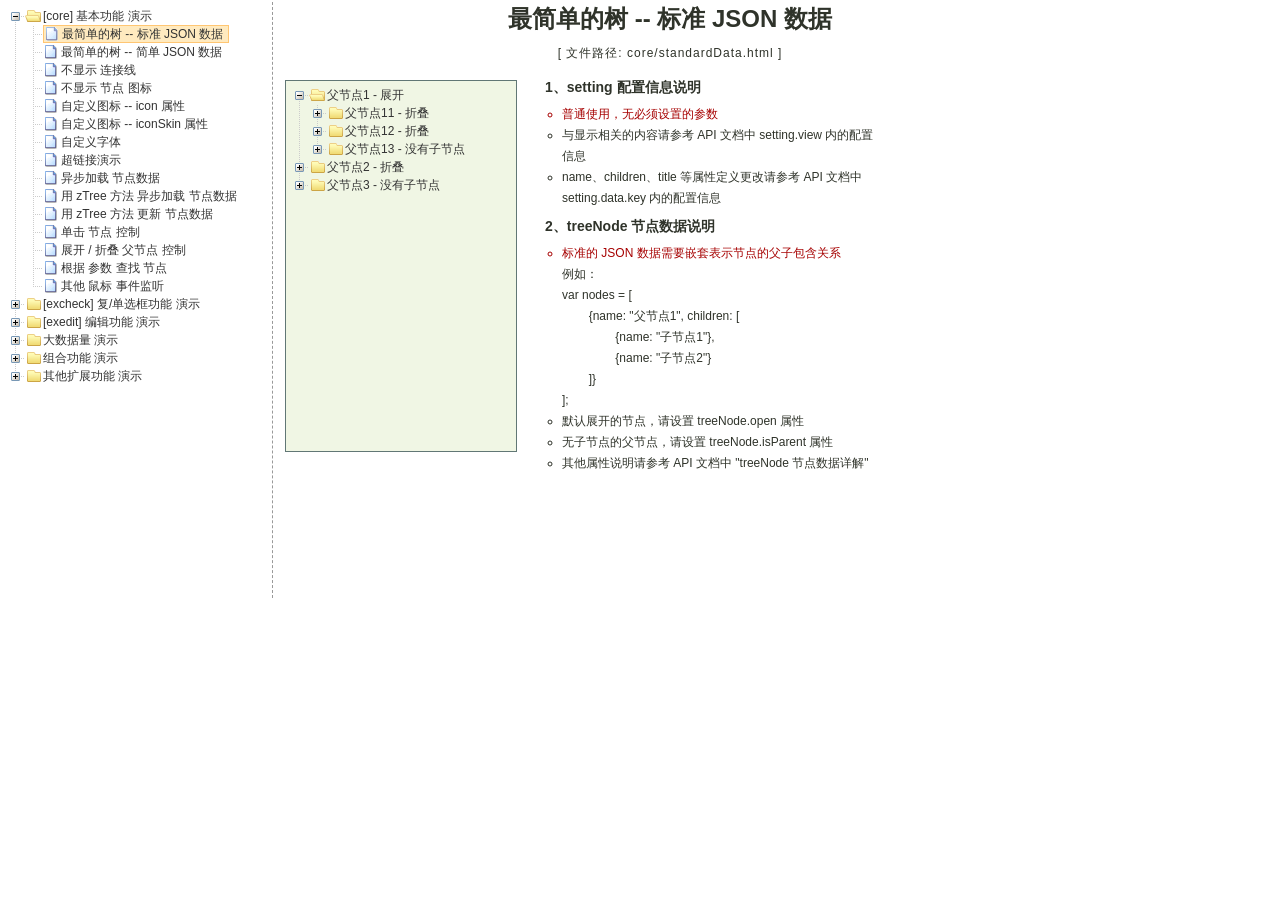
<file: public/static/js/ztree/demo/cn/index.html>
<!DOCTYPE HTML PUBLIC "-//W3C//DTD HTML 4.01//EN" "http://www.w3.org/TR/html4/strict.dtd">
<HTML>
 <HEAD>
  <TITLE> ZTREE DEMO </TITLE>
  <meta http-equiv="content-type" content="text/html; charset=UTF-8">
  <link rel="stylesheet" href="../../css/zTreeStyle/zTreeStyle.css" type="text/css">
  <style>
	body {
	background-color: white;
	margin:0; padding:0;
	text-align: center;
	}
	div, p, table, th, td {
		list-style:none;
		margin:0; padding:0;
		color:#333; font-size:12px;
		font-family:dotum, Verdana, Arial, Helvetica, AppleGothic, sans-serif;
	}
	#testIframe {margin-left: 10px;}
  </style>
<script type="text/javascript" src="../../js/jquery-1.4.4.min.js"></script>
<script type="text/javascript" src="../../js/jquery.ztree.core.js"></script>
  <SCRIPT type="text/javascript" >
  <!--
	var zTree;
	var demoIframe;

	var setting = {
		view: {
			dblClickExpand: false,
			showLine: true,
			selectedMulti: false
		},
		data: {
			simpleData: {
				enable:true,
				idKey: "id",
				pIdKey: "pId",
				rootPId: ""
			}
		},
		callback: {
			beforeClick: function(treeId, treeNode) {
				var zTree = $.fn.zTree.getZTreeObj("tree");
				if (treeNode.isParent) {
					zTree.expandNode(treeNode);
					return false;
				} else {
					demoIframe.attr("src",treeNode.file + ".html");
					return true;
				}
			}
		}
	};

	var zNodes =[
		{id:1, pId:0, name:"[core] 基本功能 演示", open:true},
		{id:101, pId:1, name:"最简单的树 --  标准 JSON 数据", file:"core/standardData"},
		{id:102, pId:1, name:"最简单的树 --  简单 JSON 数据", file:"core/simpleData"},
		{id:103, pId:1, name:"不显示 连接线", file:"core/noline"},
		{id:104, pId:1, name:"不显示 节点 图标", file:"core/noicon"},
		{id:105, pId:1, name:"自定义图标 --  icon 属性", file:"core/custom_icon"},
		{id:106, pId:1, name:"自定义图标 --  iconSkin 属性", file:"core/custom_iconSkin"},
		{id:107, pId:1, name:"自定义字体", file:"core/custom_font"},
		{id:115, pId:1, name:"超链接演示", file:"core/url"},
		{id:108, pId:1, name:"异步加载 节点数据", file:"core/async"},
		{id:109, pId:1, name:"用 zTree 方法 异步加载 节点数据", file:"core/async_fun"},
		{id:110, pId:1, name:"用 zTree 方法 更新 节点数据", file:"core/update_fun"},
		{id:111, pId:1, name:"单击 节点 控制", file:"core/click"},
		{id:112, pId:1, name:"展开 / 折叠 父节点 控制", file:"core/expand"},
		{id:113, pId:1, name:"根据 参数 查找 节点", file:"core/searchNodes"},
		{id:114, pId:1, name:"其他 鼠标 事件监听", file:"core/otherMouse"},

		{id:2, pId:0, name:"[excheck] 复/单选框功能 演示", open:false},
		{id:201, pId:2, name:"Checkbox 勾选操作", file:"excheck/checkbox"},
		{id:206, pId:2, name:"Checkbox nocheck 演示", file:"excheck/checkbox_nocheck"},
		{id:207, pId:2, name:"Checkbox chkDisabled 演示", file:"excheck/checkbox_chkDisabled"},
		{id:208, pId:2, name:"Checkbox halfCheck 演示", file:"excheck/checkbox_halfCheck"},
		{id:202, pId:2, name:"Checkbox 勾选统计", file:"excheck/checkbox_count"},
		{id:203, pId:2, name:"用 zTree 方法 勾选 Checkbox", file:"excheck/checkbox_fun"},
		{id:204, pId:2, name:"Radio 勾选操作", file:"excheck/radio"},
		{id:209, pId:2, name:"Radio nocheck 演示", file:"excheck/radio_nocheck"},
		{id:210, pId:2, name:"Radio chkDisabled 演示", file:"excheck/radio_chkDisabled"},
		{id:211, pId:2, name:"Radio halfCheck 演示", file:"excheck/radio_halfCheck"},
		{id:205, pId:2, name:"用 zTree 方法 勾选 Radio", file:"excheck/radio_fun"},

		{id:3, pId:0, name:"[exedit] 编辑功能 演示", open:false},
		{id:301, pId:3, name:"拖拽 节点 基本控制", file:"exedit/drag"},
		{id:302, pId:3, name:"拖拽 节点 高级控制", file:"exedit/drag_super"},
		{id:303, pId:3, name:"用 zTree 方法 移动 / 复制 节点", file:"exedit/drag_fun"},
		{id:304, pId:3, name:"基本 增 / 删 / 改 节点", file:"exedit/edit"},
		{id:305, pId:3, name:"高级 增 / 删 / 改 节点", file:"exedit/edit_super"},
		{id:306, pId:3, name:"用 zTree 方法 增 / 删 / 改 节点", file:"exedit/edit_fun"},
		{id:307, pId:3, name:"异步加载 & 编辑功能 共存", file:"exedit/async_edit"},
		{id:308, pId:3, name:"多棵树之间 的 数据交互", file:"exedit/multiTree"},

		{id:4, pId:0, name:"大数据量 演示", open:false},
		{id:401, pId:4, name:"一次性加载大数据量", file:"bigdata/common"},
		{id:402, pId:4, name:"分批异步加载大数据量", file:"bigdata/diy_async"},
		{id:403, pId:4, name:"分批异步加载大数据量", file:"bigdata/page"},

		{id:5, pId:0, name:"组合功能 演示", open:false},
		{id:501, pId:5, name:"冻结根节点", file:"super/oneroot"},
		{id:502, pId:5, name:"单击展开/折叠节点", file:"super/oneclick"},
		{id:503, pId:5, name:"保持展开单一路径", file:"super/singlepath"},
		{id:504, pId:5, name:"添加 自定义控件", file:"super/diydom"},
		{id:505, pId:5, name:"checkbox / radio 共存", file:"super/checkbox_radio"},
		{id:506, pId:5, name:"左侧菜单", file:"super/left_menu"},
		{id:513, pId:5, name:"OutLook 风格", file:"super/left_menuForOutLook"},
		{id:515, pId:5, name:"Awesome 风格", file:"super/awesome"},
		{id:514, pId:5, name:"Metro 风格", file:"super/metro"},
		{id:507, pId:5, name:"下拉菜单", file:"super/select_menu"},
		{id:509, pId:5, name:"带 checkbox 的多选下拉菜单", file:"super/select_menu_checkbox"},
		{id:510, pId:5, name:"带 radio 的单选下拉菜单", file:"super/select_menu_radio"},
		{id:508, pId:5, name:"右键菜单 的 实现", file:"super/rightClickMenu"},
		{id:511, pId:5, name:"与其他 DOM 拖拽互动", file:"super/dragWithOther"},
		{id:512, pId:5, name:"异步加载模式下全部展开", file:"super/asyncForAll"},

		{id:6, pId:0, name:"其他扩展功能 演示", open:false},
		{id:601, pId:6, name:"隐藏普通节点", file:"exhide/common"},
		{id:602, pId:6, name:"配合 checkbox 的隐藏", file:"exhide/checkbox"},
		{id:603, pId:6, name:"配合 radio 的隐藏", file:"exhide/radio"}
	];

	$(document).ready(function(){
		var t = $("#tree");
		t = $.fn.zTree.init(t, setting, zNodes);
		demoIframe = $("#testIframe");
		demoIframe.bind("load", loadReady);
		var zTree = $.fn.zTree.getZTreeObj("tree");
		zTree.selectNode(zTree.getNodeByParam("id", 101));

	});

	function loadReady() {
		var bodyH = demoIframe.contents().find("body").get(0).scrollHeight,
		htmlH = demoIframe.contents().find("html").get(0).scrollHeight,
		maxH = Math.max(bodyH, htmlH), minH = Math.min(bodyH, htmlH),
		h = demoIframe.height() >= maxH ? minH:maxH ;
		if (h < 530) h = 530;
		demoIframe.height(h);
	}

  //-->
  </SCRIPT>
 </HEAD>

<BODY>
<TABLE border=0 height=600px align=left>
	<TR>
		<TD width=260px align=left valign=top style="BORDER-RIGHT: #999999 1px dashed">
			<ul id="tree" class="ztree" style="width:260px; overflow:auto;"></ul>
		</TD>
		<TD width=770px align=left valign=top><IFRAME ID="testIframe" Name="testIframe" FRAMEBORDER=0 SCROLLING=AUTO width=100%  height=600px SRC="core/standardData.html"></IFRAME></TD>
	</TR>
</TABLE>

</BODY>
</HTML>
</file>
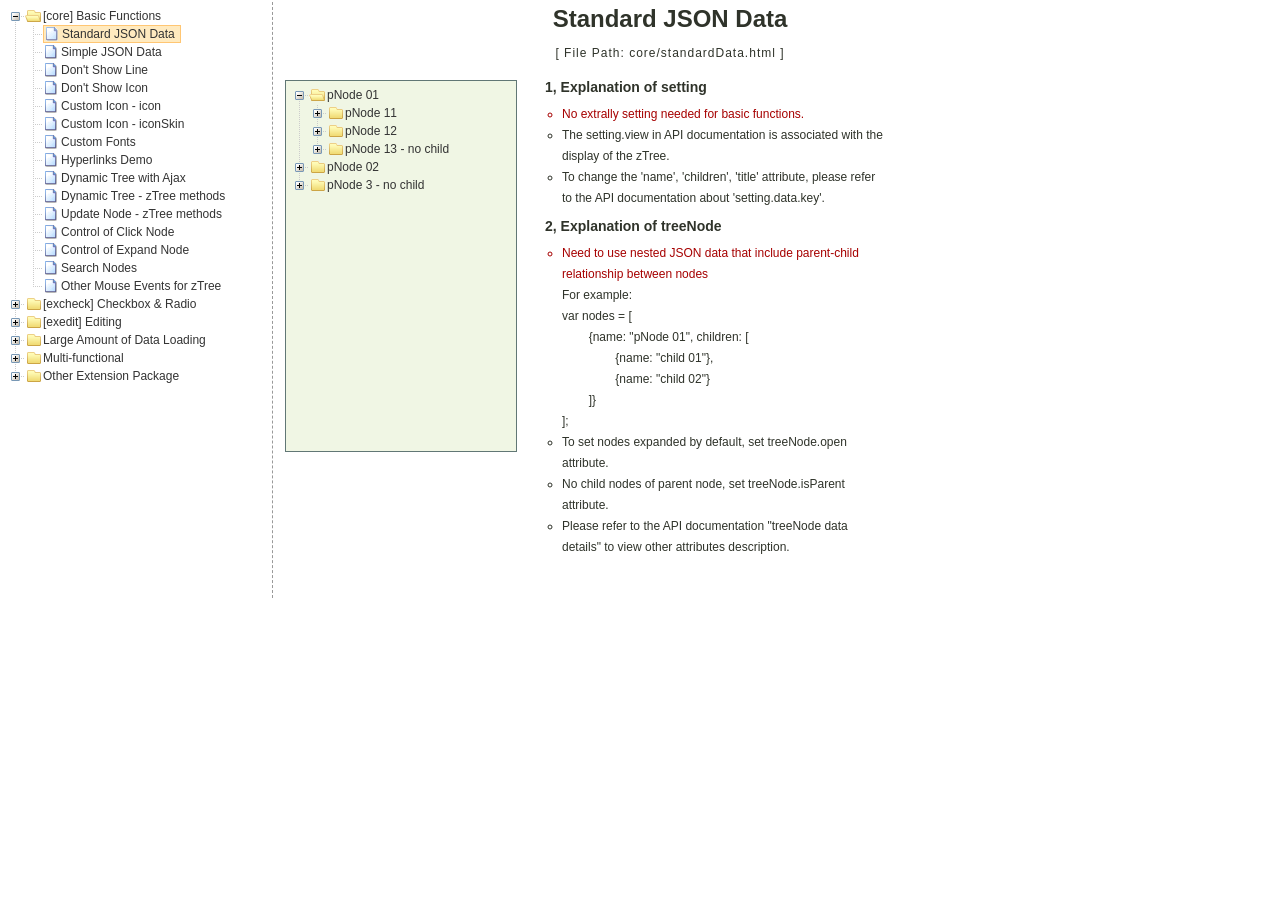
<file: public/static/js/ztree/demo/en/index.html>
<!DOCTYPE HTML PUBLIC "-//W3C//DTD HTML 4.01//EN" "http://www.w3.org/TR/html4/strict.dtd">
<HTML>
 <HEAD>
  <TITLE> ZTREE DEMO </TITLE>
  <meta http-equiv="content-type" content="text/html; charset=UTF-8">
  <link rel="stylesheet" href="../../css/zTreeStyle/zTreeStyle.css" type="text/css">
  <style>
	body {
	background-color: white;
	margin:0; padding:0;
	text-align: center;
	}
	div, p, table, th, td {
		list-style:none; 
		margin:0; padding:0; 
		color:#333; font-size:12px; 
		font-family:dotum, Verdana, Arial, Helvetica, AppleGothic, sans-serif;
	}
	#testIframe {margin-left: 10px;}
  </style>
<script type="text/javascript" src="../../js/jquery-1.4.4.min.js"></script>
<script type="text/javascript" src="../../js/jquery.ztree.core.js"></script>
  <SCRIPT type="text/javascript" >
  <!--
	var zTree;
	var demoIframe;

	var setting = {
		view: {
			dblClickExpand: false,
			showLine: true,
			selectedMulti: false
		},
		data: {
			simpleData: {
				enable:true,
				idKey: "id",
				pIdKey: "pId",
				rootPId: ""
			}
		},
		callback: {
			beforeClick: function(treeId, treeNode) {
				var zTree = $.fn.zTree.getZTreeObj("tree");
				if (treeNode.isParent) {
					zTree.expandNode(treeNode);
					return false;
				} else {
					demoIframe.attr("src",treeNode.file + ".html");
					return true;
				}
			}
		}
	};

	var zNodes = [
		{id:1, pId:0, name:"[core] Basic Functions", open:false},
		{id:101, pId:1, name:"Standard JSON Data", file:"core/standardData"},
		{id:102, pId:1, name:"Simple JSON Data", file:"core/simpleData"},
		{id:103, pId:1, name:"Don't Show Line", file:"core/noline"},
		{id:104, pId:1, name:"Don't Show Icon", file:"core/noicon"},
		{id:105, pId:1, name:"Custom Icon - icon", file:"core/custom_icon"},
		{id:106, pId:1, name:"Custom Icon - iconSkin", file:"core/custom_iconSkin"},
		{id:107, pId:1, name:"Custom Fonts", file:"core/custom_font"},
		{id:115, pId:1, name:"Hyperlinks Demo", file:"core/url"},
		{id:108, pId:1, name:"Dynamic Tree with Ajax", file:"core/async"},
		{id:109, pId:1, name:"Dynamic Tree - zTree methods", file:"core/async_fun"},
		{id:110, pId:1, name:"Update Node - zTree methods", file:"core/update_fun"},
		{id:111, pId:1, name:"Control of Click Node", file:"core/click"},
		{id:112, pId:1, name:"Control of Expand Node", file:"core/expand"},
		{id:113, pId:1, name:"Search Nodes", file:"core/searchNodes"},
		{id:114, pId:1, name:"Other Mouse Events for zTree", file:"core/otherMouse"},

		{id:2, pId:0, name:"[excheck] Checkbox & Radio", open:false},
		{id:201, pId:2, name:"Checkbox Operation", file:"excheck/checkbox"},
		{id:206, pId:2, name:"Checkbox nocheck Demo", file:"excheck/checkbox_nocheck"},
		{id:207, pId:2, name:"Checkbox chkDisabled Demo", file:"excheck/checkbox_chkDisabled"},
		{id:208, pId:2, name:"Checkbox halfCheck Demo", file:"excheck/checkbox_halfCheck"},
		{id:202, pId:2, name:"Statistics Checkbox is Checked", file:"excheck/checkbox_count"},
		{id:203, pId:2, name:"Checkbox - zTree methods", file:"excheck/checkbox_fun"},
		{id:204, pId:2, name:"Radio Operation", file:"excheck/radio"},
		{id:209, pId:2, name:"Radio nocheck Demo", file:"excheck/radio_nocheck"},
		{id:210, pId:2, name:"Radio chkDisabled Demo", file:"excheck/radio_chkDisabled"},
		{id:211, pId:2, name:"Radio halfCheck Demo", file:"excheck/radio_halfCheck"},
		{id:205, pId:2, name:"Radio - zTree methods", file:"excheck/radio_fun"},

		{id:3, pId:0, name:"[exedit] Editing", open:false},
		{id:301, pId:3, name:"Normal Drag Node Operation", file:"exedit/drag"},
		{id:302, pId:3, name:"Advanced Drag Node Operation", file:"exedit/drag_super"},
		{id:303, pId:3, name:"Move / Copy - zTree methods", file:"exedit/drag_fun"},
		{id:304, pId:3, name:"Basic Edit Nodes", file:"exedit/edit"},
		{id:305, pId:3, name:"Advanced Edit Nodes", file:"exedit/edit_super"},
		{id:306, pId:3, name:"Edit Nodes - zTree methods", file:"exedit/edit_fun"},
		{id:307, pId:3, name:"Editing Dynamic Tree", file:"exedit/async_edit"},
		{id:308, pId:3, name:"Multiple Trees", file:"exedit/multiTree"},

		{id:4, pId:0, name:"Large Amount of Data Loading", open:false},
		{id:401, pId:4, name:"One-time Large Data Loading", file:"bigdata/common"},
		{id:402, pId:4, name:"Loading Data in Batches", file:"bigdata/diy_async"},
		{id:403, pId:4, name:"Loading Data By Pagination", file:"bigdata/page"},

		{id:5, pId:0, name:"Multi-functional", open:false},
		{id:501, pId:5, name:"Freeze the Root Node", file:"super/oneroot"},
		{id:502, pId:5, name:"Click to Expand Node", file:"super/oneclick"},
		{id:503, pId:5, name:"Keep Single Path", file:"super/singlepath"},
		{id:504, pId:5, name:"Adding Custom DOM", file:"super/diydom"},
		{id:505, pId:5, name:"Checkbox / Radio Coexistence", file:"super/checkbox_radio"},
		{id:506, pId:5, name:"Left Menu", file:"super/left_menu"},
		{id:513, pId:5, name:"OutLook Style", file:"super/left_menuForOutLook"},
        {id:515, pId:5, name:"Awesome Style", file:"super/awesome"},
        {id:514, pId:5, name:"Metro Style", file:"super/metro"},
		{id:507, pId:5, name:"Drop-down Menu", file:"super/select_menu"},
		{id:509, pId:5, name:"Drop-down Menu with checkbox", file:"super/select_menu_checkbox"},
		{id:510, pId:5, name:"Drop-down Menu with radio", file:"super/select_menu_radio"},
		{id:508, pId:5, name:"Right-click Menu", file:"super/rightClickMenu"},
		{id:511, pId:5, name:"Drag With Other DOMs", file:"super/dragWithOther"},
		{id:512, pId:5, name:"Expand All Nodes with Async", file:"super/asyncForAll"},

		{id:6, pId:0, name:"Other Extension Package", open:false},
		{id:601, pId:6, name:"hide ordinary node", file:"exhide/common"},
		{id:602, pId:6, name:"hide with checkbox mode", file:"exhide/checkbox"},
		{id:603, pId:6, name:"hide with radio mode", file:"exhide/radio"}
	];

	$(document).ready(function(){
		var t = $("#tree");
		t = $.fn.zTree.init(t, setting, zNodes);
		demoIframe = $("#testIframe");
		demoIframe.bind("load", loadReady);
		var zTree = $.fn.zTree.getZTreeObj("tree");
		zTree.selectNode(zTree.getNodeByParam("id", 101));
	
	});

	function loadReady() {
		var bodyH = demoIframe.contents().find("body").get(0).scrollHeight,
		htmlH = demoIframe.contents().find("html").get(0).scrollHeight,
		maxH = Math.max(bodyH, htmlH), minH = Math.min(bodyH, htmlH),
		h = demoIframe.height() >= maxH ? minH:maxH ;
		if (h < 530) h = 530;
		demoIframe.height(h);
	}

  //-->
  </SCRIPT>
 </HEAD>

<BODY>
<TABLE border=0 height=600px align=left>
	<TR>
		<TD width=260px align=left valign=top style="BORDER-RIGHT: #999999 1px dashed">
			<ul id="tree" class="ztree" style="width:260px; overflow:auto;"></ul>
		</TD>
		<TD width=770px align=left valign=top><IFRAME ID="testIframe" Name="testIframe" FRAMEBORDER=0 SCROLLING=AUTO width=100%  height=600px SRC="core/standardData.html"></IFRAME></TD>
	</TR>
</TABLE>

 </BODY>
</HTML>
</file>
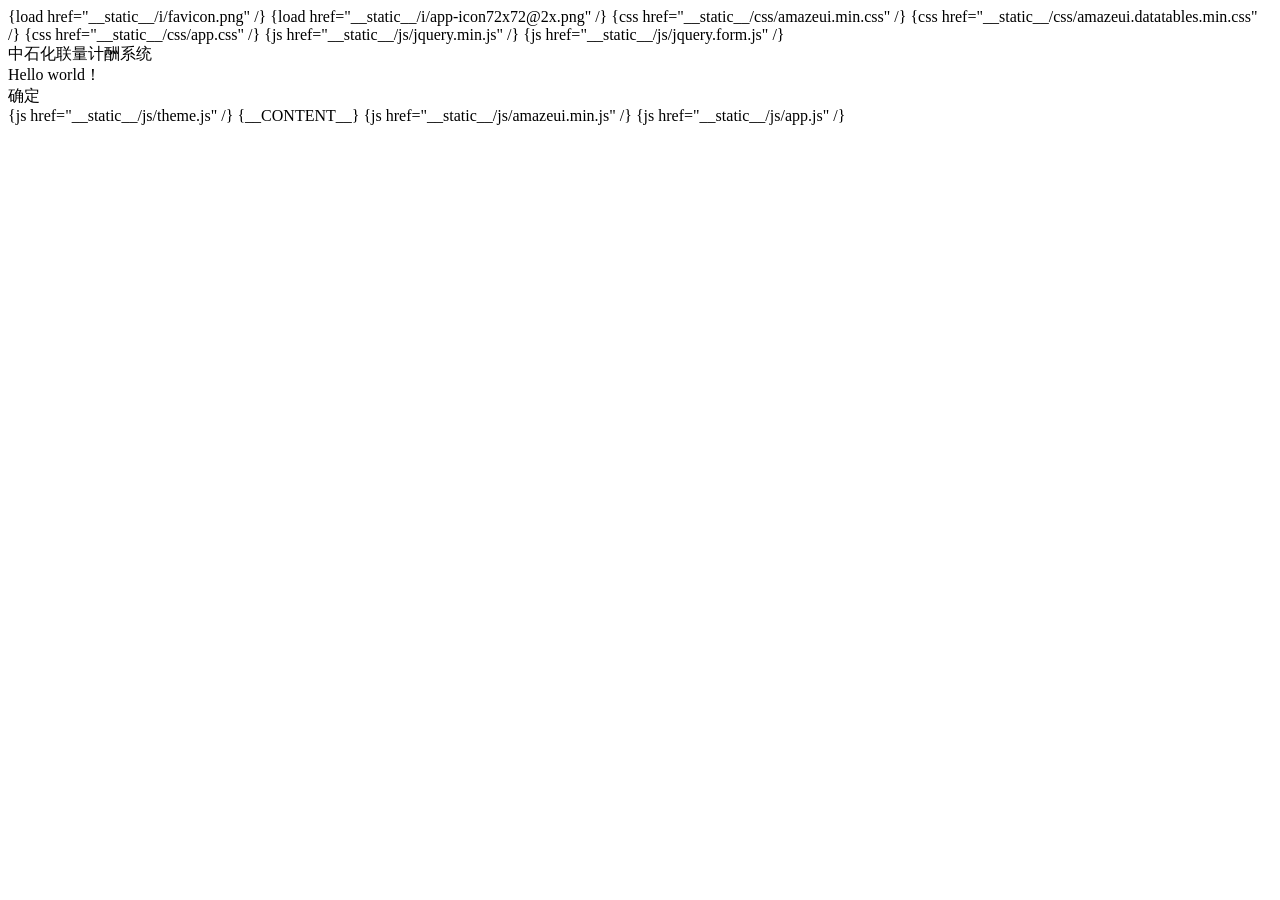
<file: application/admin/view/login.html>
<!DOCTYPE html>
<html lang="en">

<head>
    <meta charset="utf-8">
    <meta http-equiv="X-UA-Compatible" content="IE=edge">
    <title>中石化联量计酬系统</title>
    <meta name="description" content="这是一个 index 页面">
    <meta name="keywords" content="index">
    <meta name="viewport" content="width=device-width, initial-scale=1">
    <meta name="renderer" content="webkit">
    <meta http-equiv="Cache-Control" content="no-siteapp" />
    {load href="__static__/i/favicon.png" /}
    {load href="__static__/i/app-icon72x72@2x.png" /}
    <link rel="apple-touch-icon-precomposed" href="assets/i/app-icon72x72@2x.png">
    <meta name="apple-mobile-web-app-title" content="Amaze UI" />
    {css href="__static__/css/amazeui.min.css" /}
    {css href="__static__/css/amazeui.datatables.min.css" /}
    {css href="__static__/css/app.css" /}
    {js href="__static__/js/jquery.min.js" /}
    {js href="__static__/js/jquery.form.js" /}

</head>

<body data-type="login">


<!-- 提示框-->
<div class="am-modal am-modal-alert" tabindex="-1" id="info_model">
    <div class="am-modal-dialog">
        <div class="am-modal-hd">中石化联量计酬系统</div>
        <div class="am-modal-bd">
            Hello world！
        </div>
        <div class="am-modal-footer">
            <span class="am-modal-btn">确定</span>
        </div>
    </div>
</div>
<!-- 提示框 end-->

{js href="__static__/js/theme.js" /}
{__CONTENT__}
{js href="__static__/js/amazeui.min.js" /}
{js href="__static__/js/app.js" /}

<script>
    var SUCCESS_CODE = "{$Think.config.status_code['success']}";  // 成功返回值
    var FAIL_CODE    = "{$Think.config.status_code['fail']}";  // 失败返回值

    //alert 模拟 提示框
    function alertControl(message,status){
        var alertM = $('#info_model');
        if(status == 'fail')
        {
            alertM.find('.am-modal-hd').html("操作失败");
        }
        else
        {
            alertM.find('.am-modal-hd').html("操作成功");
        }
        alertM.find('.am-modal-bd').html(message);
        alertM.modal();
    }
</script>
</body>
</html>
</file>
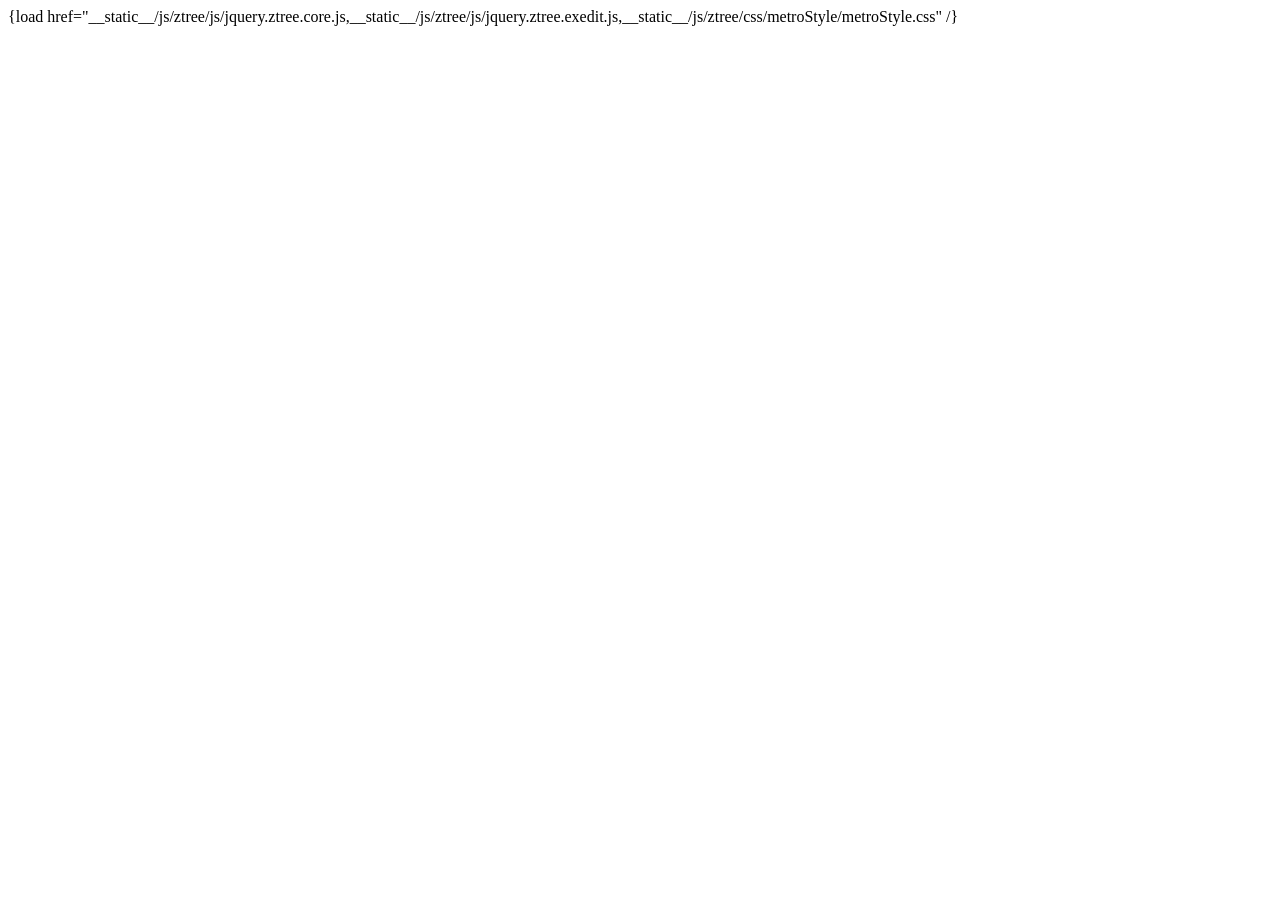
<file: application/admin/view/ztree/demo.html>
<!DOCTYPE html>
{load href="__static__/js/ztree/js/jquery.ztree.core.js,__static__/js/ztree/js/jquery.ztree.exedit.js,__static__/js/ztree/css/metroStyle/metroStyle.css" /}
<HTML>
<HEAD>
    <TITLE> ZTREE DEMO </TITLE>
    <meta http-equiv="content-type" content="text/html; charset=UTF-8">
    <SCRIPT LANGUAGE="JavaScript">
        var zTreeObj;
        // zTree 的参数配置，深入使用请参考 API 文档（setting 配置详解）
        var setting = {};
        // zTree 的数据属性，深入使用请参考 API 文档（zTreeNode 节点数据详解）
        var zNodes = [
            {name:"test1", children:[
                {name:"test1_1"}, {name:"test1_2"}]},
            {name:"test2", children:[
                {name:"test2_1"}, {name:"test2_2"}]}
        ];
        var zNodes = [
            {name:"top",open:true, children:[
                {name:"test1", children:[
                    {name:"test1_1"}, {name:"test1_2"}]},
                {name:"test2", children:[
                    {name:"test2_1"}, {name:"test2_2"}]},
                {name:"test3", children:[
                    {name:"test1_1"}, {name:"test1_2"}]},
                {name:"test4", children:[
                    {name:"test2_1"}, {name:"test2_2"}]}
            ]}
        ];
        $(document).ready(function(){
            zTreeObj = $.fn.zTree.init($("#treeDemo"), setting, zNodes);
            console.log('{$notes}');
        });
    </SCRIPT>
</HEAD>
<BODY>
<div>
    <ul id="treeDemo" class="ztree"></ul>
</div>
</BODY>
</HTML>
</file>
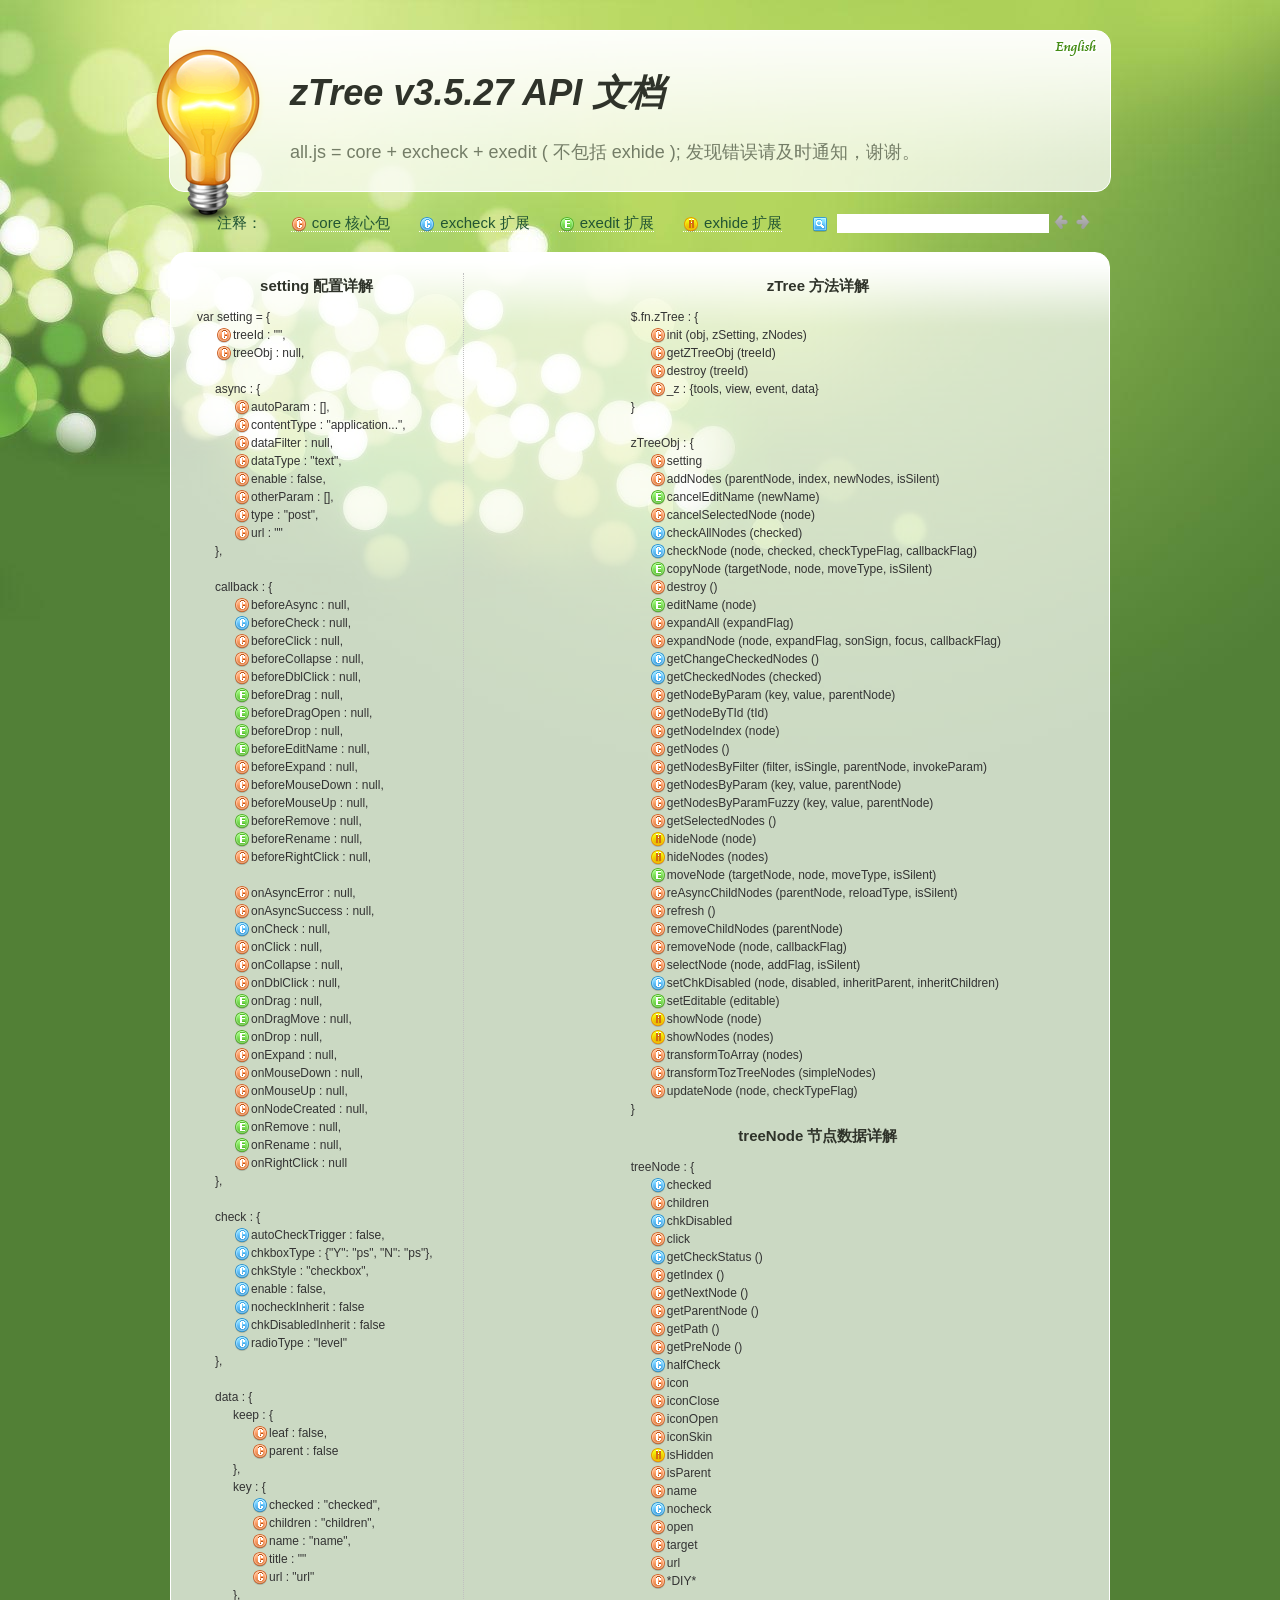
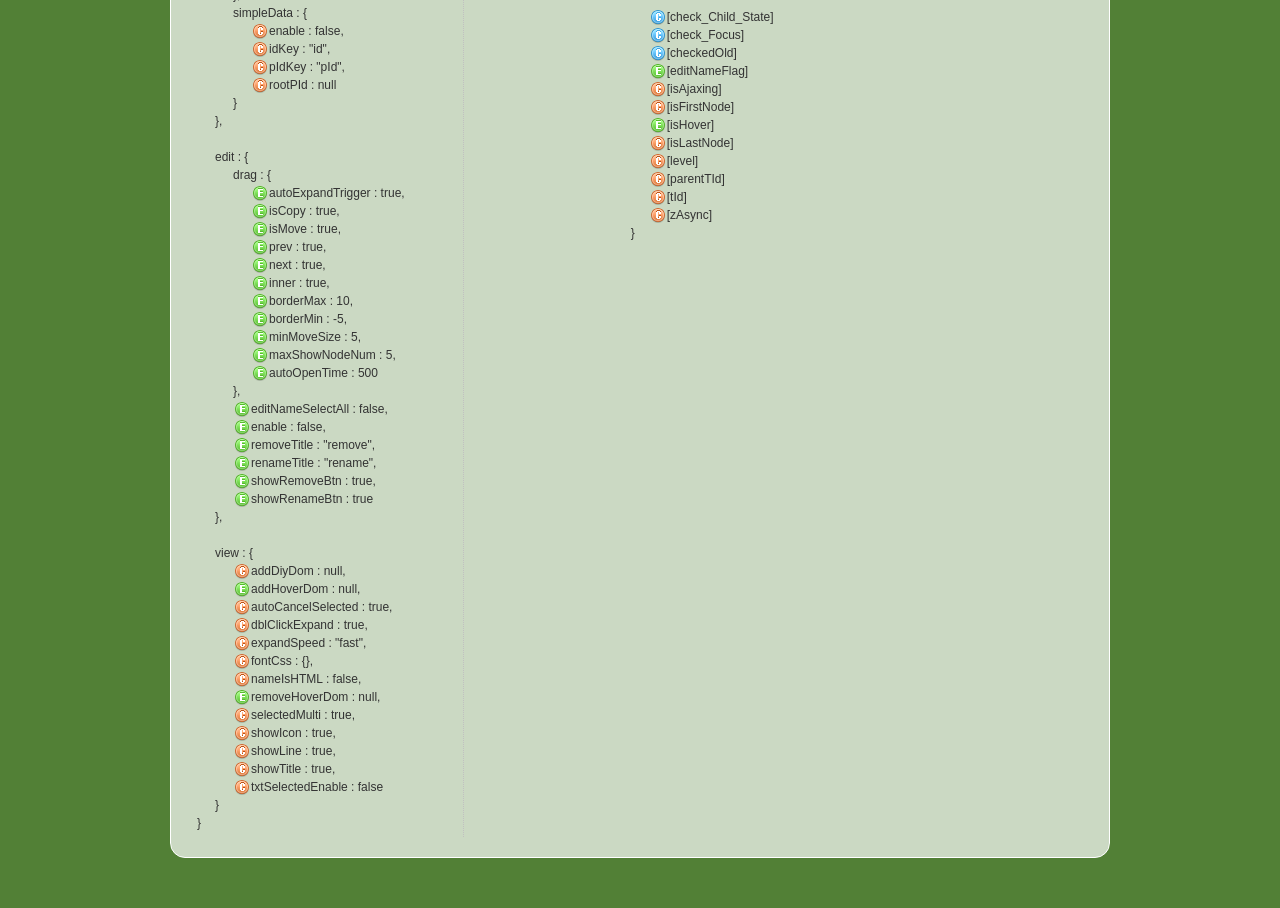
<file: public/static/js/ztree/api/API_cn.html>
<!DOCTYPE html>
<html>
	<head>
		<meta http-equiv="Content-Type" content="text/html; charset=UTF-8">
		<title>API 文档 [zTree --  jQuery 树插件]</title>
		<link rel="stylesheet" href="apiCss/common.css" type="text/css">
		<link rel='stylesheet' href='apiCss/zTreeStyleForApi.css' type='text/css'>
		<script type="text/javascript">
			var ie = (function(){
				var undef,
				v = 3,
				div = document.createElement('div'),
				all = div.getElementsByTagName('i');
				while (
				div.innerHTML = '<!--[if gt IE ' + (++v) + ']><i></i><![endif]-->',
				all[0]
			);
				return v > 4 ? v : undef;
			}()), ie6 = (ie === 6),
			path = window.location.pathname.replace(/.*\/([^\/\.]*)\..*/g,"$1"),
			langLib = [];
			ie = ie<9;
			if(ie) {
				document.write('<link rel="stylesheet" href="apiCss/common_ie6.css" type="text/css">');
			}
			var lang = "cn",
			ajaxMsg = "如果你使用的是 Chrome 浏览器，那么请把 API 文档发布到 web 服务目录下访问。\n\n（Chrome 浏览器不支持本地 ajax 访问, 即：file://）";

		</script>
	</head>
	<body>
		<div id="header_wrap" class="header_wrap" style="padding-top: 30px;">
			<div id="header" class="header round">
				<div class="light-bulb" alt=""></div>
				<div class="ieSuggest">浏览本网站建议您使用 Chrome、FireFox、Opera、IE9 等浏览器（只要不是 IE6 7 8 就行）, 速度会更快，画面会更炫！</div>
				<div class="google_plus"><g:plusone></g:plusone></div>
				<div class="header-text">
					<h1><em>zTree v3.5.27 API 文档</em></h1><p></p>
					<p>all.js = core + excheck + exedit ( 不包括 exhide ); 发现错误请及时通知，谢谢。</p>
				</div>
				<ul class="shortcuts language" style="top:0;">
					<li><a href="API_en.html" onclick="window.location.href='API_en.html'"><button class="ico en" title="英文版" type="button"></button><span class=""></span></a></li>
				</ul>
			</div>
		</div>
		<div id="content_wrap" class="content_wrap">
			<div id="content" class="content">
				<div class="nav_section">
					<ul>
						<li class="first">注释：</li>
						<li><button class="ico16 z_core" onfocus="this.blur();"></button><span>core 核心包</span></li>
						<li><button class="ico16 z_check" onfocus="this.blur();"></button><span>excheck 扩展</span></li>
						<li><button class="ico16 z_edit" onfocus="this.blur();"></button><span>exedit 扩展</span></li>
						<li><button class="ico16 z_hide" onfocus="this.blur();"></button><span>exhide 扩展</span></li>
						<li class="noline">
							<button class="ico16 z_search" onfocus="this.blur();" title="Enter 以及 左、右键可以快速定位查找结果"></button>
							<input type="text" class="searchKey search empty" value=""><input type="text" class="searchResult search" value="">
							<button class="ico16 searchPrev disabled" onfocus="this.blur();" title="Enter 以及 左、右键可以快速定位查找结果"></button><button class="ico16 searchNext disabled" onfocus="this.blur();" title="Enter 以及 左、右键可以快速定位查找结果"></button>
						</li>
					</ul>
				</div>

				<div id="contentBox" class="contentBox round clearfix">
					<div id="apiContent" class="apiContent">
						<div id="api_setting" class="api_setting left">
							<ul class="api_content_title"><li>setting 配置详解</li></ul>
							<ul id="settingTree" class="ztree"></ul>
						</div>
						<div id="api_function" class="api_function right">
							<ul class="api_content_title"><li>zTree 方法详解</li></ul>
							<ul id="functionTree" class="ztree"></ul>
							<ul class="api_content_title"><li>treeNode 节点数据详解</li></ul>
							<ul id="treenodeTree" class="ztree"></ul>
						</div>
					</div>
				</div>
				<div class="clear"></div>
			</div>
		</div>

		<!-- overlayed -->
		<div id="overlayDiv" class="baby_overlay">
			<div id="overlayContent" class="content round clearfix">
				<div class="overlaySearch">
					<button class="ico16 z_search" onfocus="this.blur();" title="Enter 以及 左、右键可以快速定位查找结果"></button>
					<input type="text" class="searchKey search empty" value=""><input type="text" class="searchResult search" value="">
					<button class="ico16 searchPrev disabled" onfocus="this.blur();" title="Enter 以及 左、右键可以快速定位查找结果"></button><button class="ico16 searchNext disabled" onfocus="this.blur();" title="Enter 以及 左、右键可以快速定位查找结果"></button>
				</div>
				<a id="overlayDivCloseBtn" class="close"></a>
				<div id="overlayDetailDiv" class="details"></div>
			</div>
			<div id="overlayDivArrow" class="baby_overlay_arrow"></div>
		</div>
		<script type="text/javascript" src="apiCss/jquery-1.6.2.min.js"></script>
		<script type='text/javascript' src='apiCss/jquery.ztree.core.js'></script>
		<script type='text/javascript' src='apiCss/api.js'></script>
		<script type="text/javascript">
			$(document).ready(function(){
				apiContent._init();
			});
		</script>
	</body>
</html>
</file>
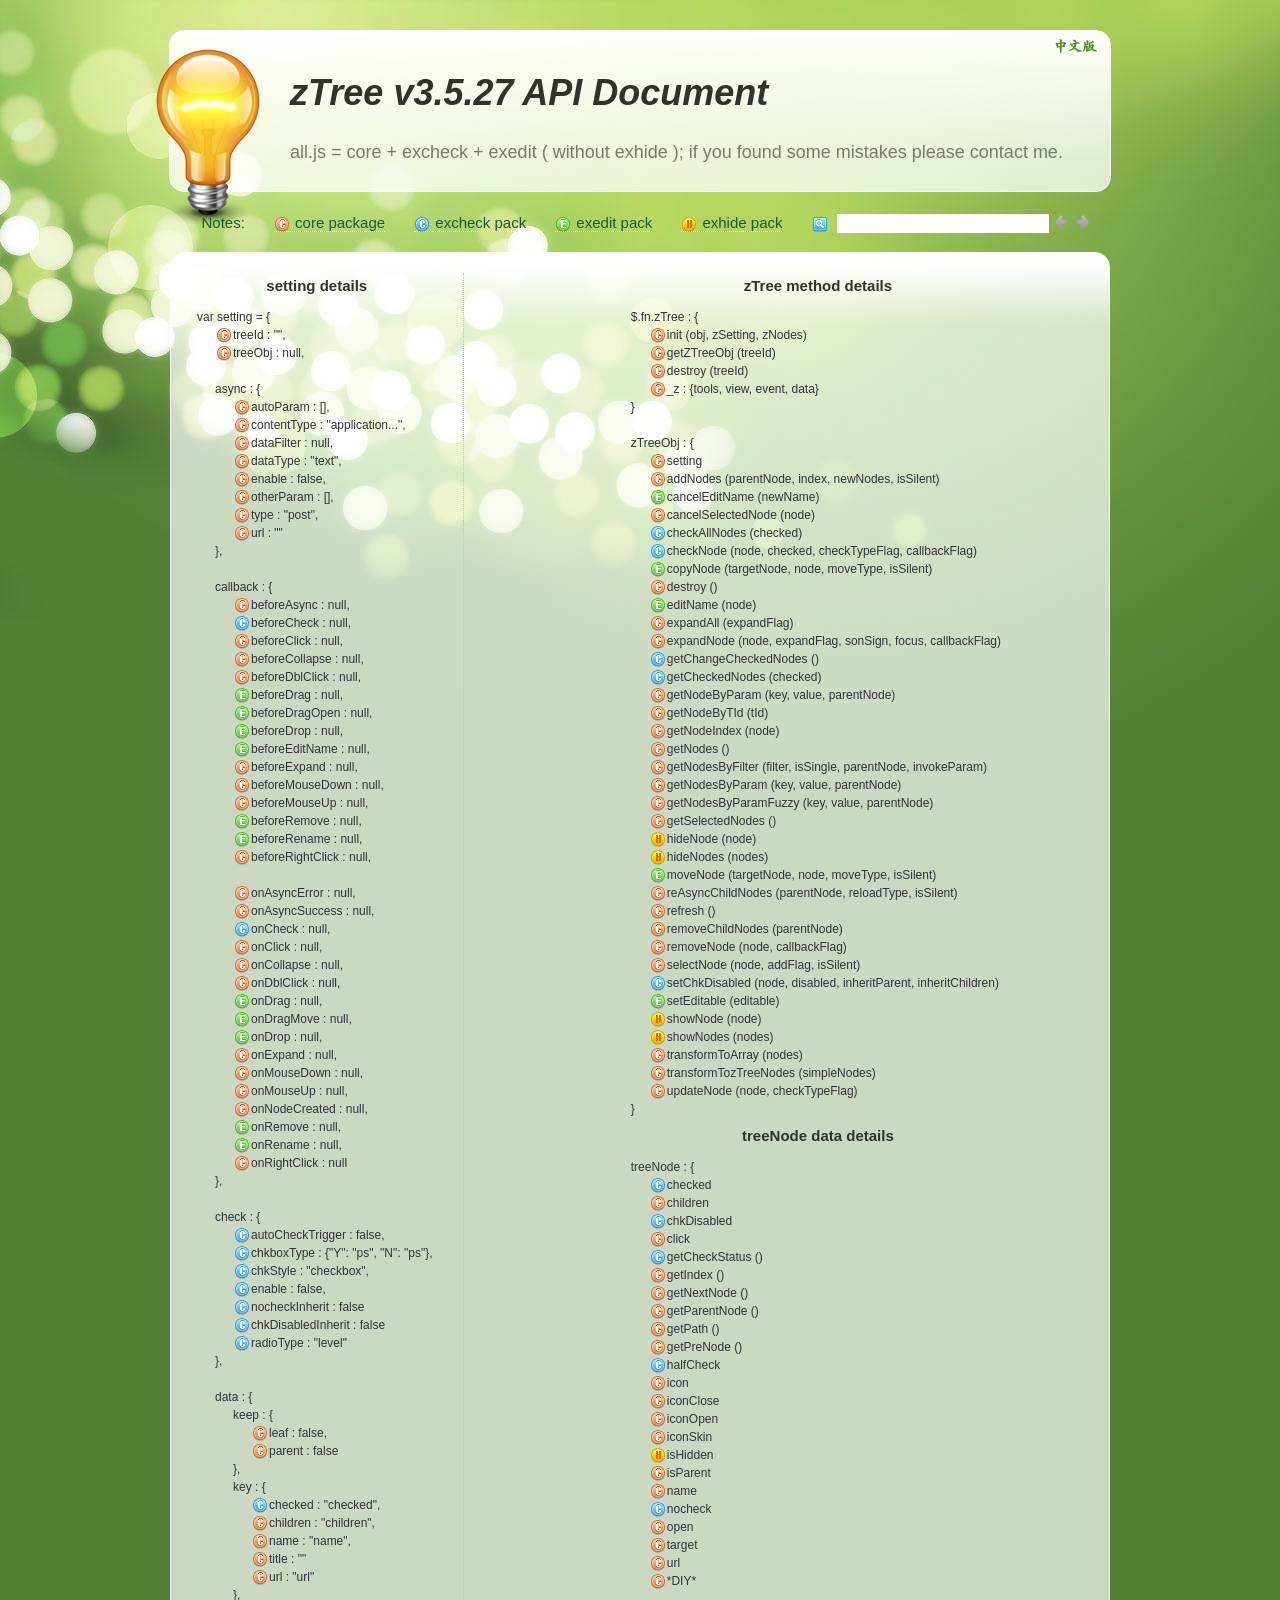
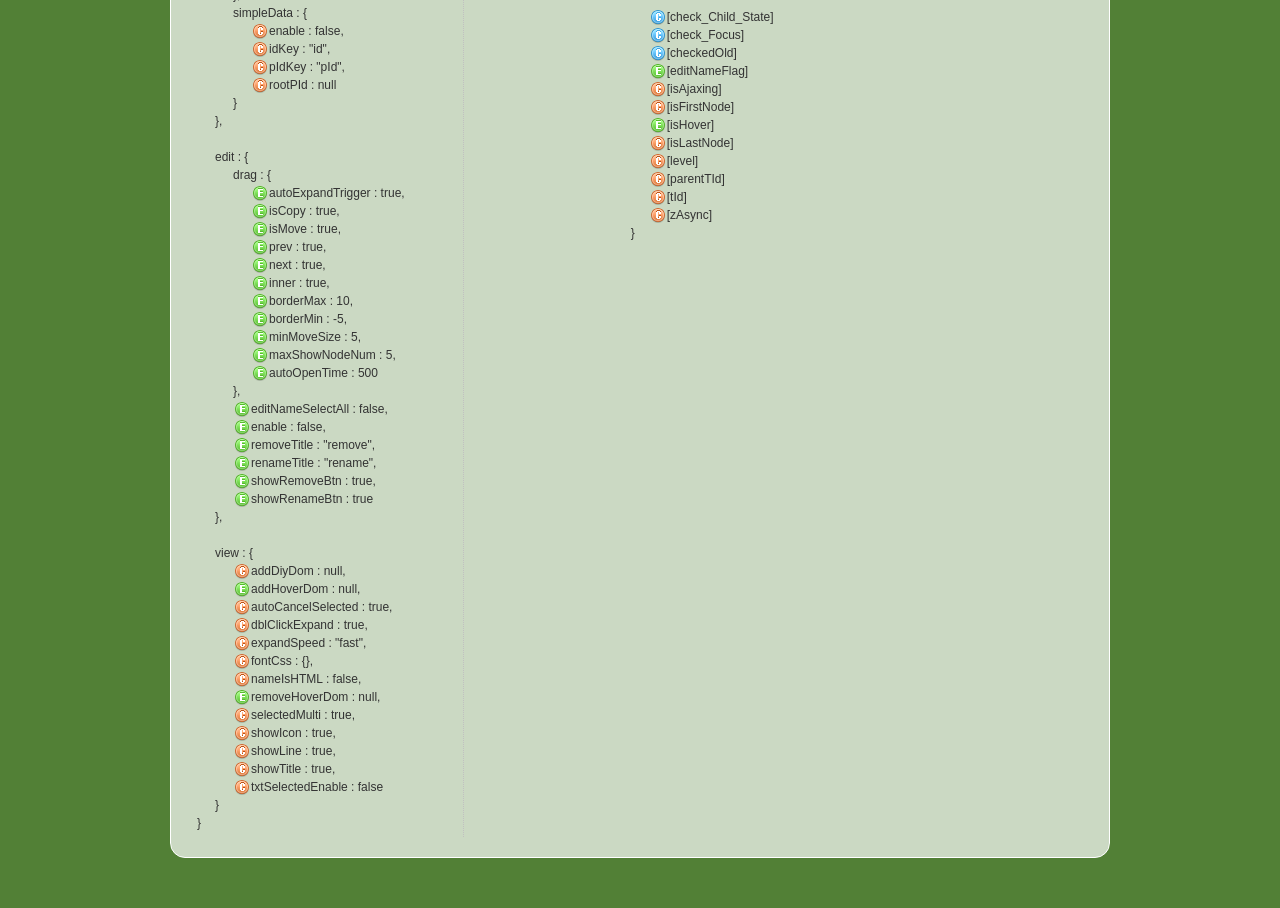
<file: public/static/js/ztree/api/API_en.html>
<!DOCTYPE html>
<html>
	<head>
		<meta http-equiv="Content-Type" content="text/html; charset=UTF-8">
		<title>API Document [zTree -- jQuery tree plug-ins.]</title>
		<link rel="stylesheet" href="apiCss/common.css" type="text/css">
		<link rel='stylesheet' href='apiCss/zTreeStyleForApi.css' type='text/css'>
		<script type="text/javascript">
			var ie = (function(){
				var undef,
				v = 3,
				div = document.createElement('div'),
				all = div.getElementsByTagName('i');
				while (
				div.innerHTML = '<!--[if gt IE ' + (++v) + ']><i></i><![endif]-->',
				all[0]
			);
				return v > 4 ? v : undef;
			}()), ie6 = (ie === 6),
			path = window.location.pathname.replace(/.*\/([^\/\.]*)\..*/g,"$1"),
			langLib = [];
			ie = ie<9;
			if(ie) {
				document.write('<link rel="stylesheet" href="apiCss/common_ie6.css" type="text/css">');
			}
			var lang = "en",
			ajaxMsg = "If you use chrome browser, please copy the API files to local webserver. \n\n( because chrome browser can't allow AJAX access to 'file://' )";
		</script>
	</head>
	<body>
		<div id="header_wrap" class="header_wrap" style="padding-top: 30px;">
			<div id="header" class="header round">
				<div class="light-bulb" alt=""></div>
				<div class="ieSuggest">If you use the Chrome / FireFox / Opera / IE9 browser will be even more dazzling effect!</div>
				<div class="google_plus"><g:plusone></g:plusone></div>
				<div class="header-text">
					<h1><em>zTree v3.5.27 API Document</em></h1><p></p>
					<p>all.js = core + excheck + exedit ( without exhide ); if you found some mistakes please contact me.</p>
				</div>
				<ul class="shortcuts language" style="top:0;">
					<li><a href="API_cn.html" onclick="window.location.href='API_cn.html'"><button class="ico cn" title="Chinese" type="button"></button><span class=""></span></a></li>
				</ul>
			</div>
		</div>
		<div id="content_wrap" class="content_wrap">
			<div id="content" class="content">
				<div class="nav_section">
					<ul>
						<li class="first">Notes: </li>
						<li><button class="ico16 z_core" onfocus="this.blur();"></button><span>core package</span></li>
						<li><button class="ico16 z_check" onfocus="this.blur();"></button><span>excheck pack</span></li>
						<li><button class="ico16 z_edit" onfocus="this.blur();"></button><span>exedit pack</span></li>
						<li><button class="ico16 z_hide" onfocus="this.blur();"></button><span>exhide pack</span></li>
						<li class="noline">
							<button class="ico16 z_search" onfocus="this.blur();" title="'Enter', 'left' and 'right' key can locate the search results quickly."></button>
							<input type="text" class="searchKey search empty" value=""><input type="text" class="searchResult search" value="">
							<button class="ico16 searchPrev disabled" onfocus="this.blur();" title="'Enter', 'left' and 'right' key can locate the search results quickly."></button><button class="ico16 searchNext disabled" onfocus="this.blur();" title="'Enter', 'left' and 'right' key can locate the search results quickly."></button>
						</li>
					</ul>
				</div>

				<div id="contentBox" class="contentBox round clearfix">
					<div id="apiContent" class="apiContent">
						<div id="api_setting" class="api_setting left">
							<ul class="api_content_title"><li>setting details</li></ul>
							<ul id="settingTree" class="ztree"></ul>
						</div>
						<div id="api_function" class="api_function right">
							<ul class="api_content_title"><li>zTree method details</li></ul>
							<ul id="functionTree" class="ztree"></ul>
							<ul class="api_content_title"><li>treeNode data details</li></ul>
							<ul id="treenodeTree" class="ztree"></ul>
						</div>
					</div>
				</div>
				<div class="clear"></div>
			</div>
		</div>

		<!-- overlayed -->
		<div id="overlayDiv" class="baby_overlay">
			<div id="overlayContent" class="content round clearfix">
				<div class="overlaySearch">
					<button class="ico16 z_search" onfocus="this.blur();" title="'Enter', 'left' and 'right' key can locate the search results quickly."></button>
					<input type="text" class="searchKey search empty" value=""><input type="text" class="searchResult search" value="">
					<button class="ico16 searchPrev disabled" onfocus="this.blur();" title="'Enter', 'left' and 'right' key can locate the search results quickly."></button><button class="ico16 searchNext disabled" onfocus="this.blur();" title="'Enter', 'left' and 'right' key can locate the search results quickly."></button>
				</div>
				<a id="overlayDivCloseBtn" class="close"></a>
				<div id="overlayDetailDiv" class="details"></div>
			</div>
			<div id="overlayDivArrow" class="baby_overlay_arrow"></div>
		</div>
		<script type="text/javascript" src="apiCss/jquery-1.6.2.min.js"></script>
		<script type='text/javascript' src='apiCss/jquery.ztree.core.js'></script>
		<script type='text/javascript' src='apiCss/api.js'></script>
		<script type="text/javascript">
			$(document).ready(function(){
				apiContent._init();
			});
		</script>
	</body>
</html>
</file>
<file: public/static/js/ztree/api/apiCss/common.css>
/* Resets */
html, body, div, span, applet, object, iframe, h1, h2, h3, h4, h5, h6, p, blockquote, pre, a, abbr, acronym, address, big, cite, code, del, dfn, em, font, img, ins, kbd, q, s, samp, small, strike, strong, sub, sup, tt, var, dl, dt, dd, ol, ul, li, fieldset, form, label, legend, table, caption, tbody, tfoot, thead, tr, th, td {
	margin: 0;padding: 0;border: 0;outline: 0;font-weight: inherit;font-style: inherit;font-size: 100%;font-family: inherit;vertical-align: baseline;}
:focus {outline: 0;}
body {color: #2f332a;font: 15px/21px Arial, Helvetica, simsun, sans-serif;background: #528036 url(img/background.jpg) no-repeat fixed 0 0;}
p {padding-bottom: 20px;}
ol, ul {list-style: none;}
table {border-collapse: separate;border-spacing: 0;}
caption, th, td {text-align: left;font-weight: normal;}
strong {font-weight: bold;}
em {font-style: italic;}
hr {display: none;}
.font1 {color: white;background-color: #528036;}
.right {float: right;}
.left {float: left;}
.hide {display: none;}
.round {-moz-border-radius: 15px;-webkit-border-radius: 15px;-khtml-border-radius: 15px;border-radius: 15px;}
.clear {clear: both;}
.clearfix {display: block;}
.clearfix:after {content: ".";display: block;clear: both;visibility: hidden;line-height: 0;height: 0;}
html[xmlns] .clearfix {display: block;}
* html .clearfix {height: 1%;}

/* Link Styles */
a {color: #528036;}
a:link, a:visited {text-decoration: none;}
a:hover {color: #000;text-decoration: none;}
a:active {text-decoration: none;}

/* Headings */
h1, h2, h3, h4, h5, h6 {color: #2f332a;font-weight: bold;font-family: Helvetica, Arial, simsun, sans-serif;padding-bottom: 5px;}
h1 {font-size: 36px;line-height: 44px;}
h2 {font-size: 20px;line-height: 20px;}
h3 {font-size: 14px;line-height: 14px;}
h4 {font-size: 14px;font-weight: normal;line-height: 25px;}

/* Wraps */
.header_wrap {position: relative;min-width: 940px;padding: 100px 30px 0 30px;}
.content_wrap {position: relative;min-width: 940px;padding: 0 30px 50px 30px;}
.footer_wrap {bottom: 0;height: 47px;width: 100%;background-color: #1b1b1b;border-top: 1px solid #749e58;}

/* Header */
.header {position: relative;width: 940px;margin: 0 auto;height: 160px;border: 1px solid white;background: transparent url(img/header-bg.png) repeat-x 0 -50px;}
.header-text {padding: 40px 25px 15px 120px;font-size: 18px;line-height: 24px;color: #747d67;font-family: Helvetica, sans-serif;}
.header-text img {padding-bottom: 5px;}
.shortcuts {white-space: nowrap;text-align: right;position: absolute;top: -45px;right: 5px;}
.shortcuts.language {top: -85px;right:0px;}
.shortcuts li {display: inline;font-size: 18px;line-height: 28px;font-family: Helvetica, Arial, simsun, sans-serif;padding-bottom: 5px;margin-left: 30px;cursor: pointer;}
.shortcuts li button {cursor: pointer;}
.shortcuts li span {border-bottom: 1px dotted white;}
.shortcuts li span.selected {padding: 2px;background-color: #528036;}
.shortcuts li a {color: #fff;}
.ieSuggest {display:none;font-size: 12px;color: silver;position: absolute;left: 10px;top: 2px;}
.google_plus {position: absolute;right: 10px; top:10px;}
.light-bulb {position: absolute;left: -20px;bottom: -35px;width:116px;height:180px;background-image:url(img/lightbulb.png);background-repeat: no-repeat;}

/* Content */
.content {position: relative;width: 940px;margin: 0 auto;}
.nav_section {position: relative;height: 20px;font-family: "Myriad Pro", "Trebuchet MS", sans-serif;font-size: 15px;color: #253;padding: 20px 0;}
.nav_section ul {position: absolute;right: 10px;}
.nav_section ul li {display: inline;line-height: 20px;margin: 0 5px 0 20px;border-bottom: 1px dotted white;}
.nav_section ul li.noline {border-bottom: 0;}
.nav_section ul li a {color: #fff;}
.nav_section ul li a.selected {padding: 2px;background-color: #528036;}
.nav_section ul li.first {border: none;}
.content .title {margin: 50px 30px 20px 70px;}
.content li {margin-bottom: 5px;}
.contentBox {position: relative;overflow: hidden;border: 1px solid white;min-height: 200px;line-height: 25px;background: transparent url(img/contact-bg.png) repeat-x 0 0;}

.zTreeInfo {display:none;width: 940px;position: absolute;}
.zTreeInfo p {padding-bottom: 50px;}
.zTreeInfo-left {float: left;width: 280px;height:300px;padding: 0 50px 60px 75px;background:url(img/zTreeIntroduction.jpg) no-repeat 30px 30px;}
.zTreeInfo-right {position: relative;float: right;width: 475px;padding: 0 50px 60px 0;}
.zTreeInfo-right li {font-size: 12px;list-style-type: disc;}

.license {display:none;width: 940px;position: absolute;}

.donateInfo {display:block;width: 940px;position: absolute;}

.links {display:none;width: 940px;position: absolute;}
.links .content {float: left;width: 160px;height:200px;padding: 0 10px 10px 2px;text-align: center;}
.links .content.first {margin-left: 30px;}

.contact {display:none;width: 940px;position: absolute;}
.contact .myhome { position: absolute; top:10px; left:620px; width:300px; height:266px; background: transparent url(img/myhome.gif) scroll no-repeat 0 0;}

.siteTag {position: absolute;left: -16px;top: 109px;z-index: 10;width: 65px;height: 46px;padding:0;margin:0 10px 0 0;
		 vertical-align:middle;border:0 none;background: transparent url(img/siteTag.png) scroll no-repeat 0 0;}
.siteTag.tag_zTreeInfo {background-position: 0 0}
.siteTag.tag_license {background-position: 0 -46px}
.siteTag.tag_donate {background-position: 0 -92px}
.siteTag.tag_contact {background-position: 0 -138px}

.apiContent {width: 940px;}
.apiContent .right {float: right;padding-right: 100px;}
.apiContent .left {float: left;padding-right: 20px;border-right: 1px dotted silver;}
.api_setting {position: relative;margin:20px 0 20px 20px;}
.api_function {position: relative;margin:20px 0 20px 30px;padding-right: 10px;}
.api_content_title {text-align: center;font-weight: bold;}

.demoContent {width: 940px;}
.demoContent .right {float: right;padding: 20px;width: 600px;}
.demoContent .left {float: left;padding: 20px;}
.demoContent iframe {width:600px;min-height: 530px;}

.faqContent {width: 940px;}
.faqContent .right {float: right;padding: 20px;width: 600px;}
.faqContent .left {float: left;padding: 20px;}
.faqContent iframe {width:600px;min-height: 300px;}

.baby_overlay_tmp {position: absolute;top:0; left:-5000px;display:block;visibility: hidden;width:640px;font-size:11px;}
.baby_overlay_tmp .details {padding: 20px;}
.baby_overlay {display:none;position:absolute;z-index:99;left:0; top:0;width:640px;color:#fff;font-size:11px;}
.baby_overlay .content {width:100%; height:100px;overflow: hidden;background: transparent url(img/overlay_bg.png) scroll repeat 0 0;}
.baby_overlay .details {padding:0 20px 20px 20px;}
.baby_overlay .close {background-image:url(img/close.png);position:absolute; right:5px; top:5px;cursor:pointer;height:36px;width:36px;}
.baby_overlay_arrow {background-image:url(img/overlay_arrow.png);background-position:0 0;position:absolute;height:40px;width:40px;left: -40px;}
.baby_overlay_arrow.reverse {background-position:0 -40px;}

/* Footer */
.footer {position: relative;min-width: 1000px;font: 14px/24px arial, helvetica, sans-serif;}
.footer ul {position:absolute;left: 0px;border:1px solid #393939;background:#262626;padding:12px 0px;line-height: 18px;display: none;list-style: none;}
.footer ul li a {display:block;padding: 2px 15px;color: #9c9c9c;text-indent: 0;}
.footer ul li a:hover {text-decoration:none;color: #fff;}
.footer-logo {position:absolute;margin: 10px 0 0 30px;width:122px; height:24px;top:0; left:0;background: transparent url(img/footer-logo.png) no-repeat 0 0;}
.footer_mii {position: absolute;right: 558px;top: 8px;z-index: 10;padding: 4px 0;}
.footer_mii a {font-size:10px;color:#649140}
.footer_mii a:hover {color:#B6D76F}
.footer_siteMap {position: absolute;right: 358px;top: 8px;width: 155px;z-index: 10;padding: 4px 0;}
.footer_siteMap .footer_siteMap_header {width:155px;text-indent: -9999px;background: transparent url(img/footer_siteMap.gif) no-repeat 0 0;}
.footer_siteMap ul {top:-202px;width:180px;}
.footer_siteMap:hover ul {left: 0}
.footer_contact {position: absolute;right: 193px;top: 8px;width: 155px;z-index: 10;padding: 4px 0;}
.footer_contact .footer_contact_header {width:155px;text-indent: -9999px;background: transparent url(img/footer_contact.gif) no-repeat 0px 0px;}
.footer_contact ul {top:-113px;width:153px;}
.footer_contact:hover ul {left: 0}
.footer_download {position: absolute;right: 60px;top: 8px;width: 123px;z-index: 10;padding: 4px 0;}
.footer_download .footer_download_header {width:123px;text-indent: -9999px;background: transparent url(img/footer_download.png) no-repeat 0px 0px;}
.footer_download ul {top:-113px;width:140px;}
.footer_download:hover ul {left: 0}

/* button icon */
button {vertical-align:middle;border:0 none;background: transparent no-repeat 0 0 scroll;}

.shortcuts button.ico {width:24px; height:24px;padding:0; margin:0 10px 0 0;background-image:url(img/menuIcon.png)}
.shortcuts button.home {background-position: 0 0}
.shortcuts button.demo {background-position: 0 -24px}
.shortcuts button.api {background-position: 0 -48px}
.shortcuts button.faq {background-position: 0 -72px}
.shortcuts button.donate {background-position: 0 -144px}
.shortcuts button.download {background-position: 0 -96px}
.shortcuts button.face {background-position: 0 -120px}
.shortcuts button.cn {width:48px; height:24px;padding:0; margin:0 10px 0 0;background-image:url(img/chinese.png)}
.shortcuts button.en {width:48px; height:24px;padding:0; margin:0 10px 0 0;background-image:url(img/english.png)}

.content button.ico {width:24px; height:24px;padding:0; margin:0 10px 0 0;}

.content button.ico16 {width:16px; height:16px;padding:0; margin:0 5px 0 0;background-image:url("img/apiMenu.png");}
button.z_core {margin-top: -4px;background-position:0 0;}
button.z_check {margin-top: -4px;background-position:0 -16px;}
button.z_edit {margin-top: -4px;background-position:0 -32px;}
button.z_hide {margin-top: -4px;background-position:0 -64px;}
button.z_search {margin-top: -4px;background-position:0 -48px;}
button.searchPrev {margin-top: -4px;background-position:-16px 0;cursor:pointer}
button.searchNext {margin-top: -4px;background-position:-16px -16px;cursor:pointer}
button.searchPrev.disabled {margin-top: -4px;background-position:-16px -32px;cursor:auto}
button.searchNext.disabled {margin-top: -4px;background-position:-16px -48px;cursor:auto}
input.search {margin:0;padding:2px 0; border:0;}
input.searchKey {width:150px;}
input.searchResult {margin-left:-3px;width:65px;text-align:right;background-color:white;color:#707070}
input.searchResult.noResult {background-color:#ff6666;color:black}
.baby_overlay div.overlaySearch {text-align:right;padding-right:50px;padding-top:12px;}

/* api overlay*/
.apiDetail .topLine {border-top: 1px dashed #376B29;margin-top: 5px;padding-top: 5px;}
.apiDetail .highlight_red {color:#A60000;}
.apiDetail .highlight_green {color:#A7F43D;}
.apiDetail h1, .apiDetail h2, .apiDetail h3, .apiDetail h4, .apiDetail h5, .apiDetail h6 {color: white;padding: 0;}
.apiDetail h2 {color: #A7F43D;margin: 5px auto;padding: 5px;font-size: 20px;}
.apiDetail h2 span {font-size: 14px;float: right;font-weight: normal;margin: 2px 20px 0 0;vertical-align: bottom;}
.apiDetail h2 span.path {float: left;margin: 2px 0 0 0;vertical-align: bottom;}
.apiDetail h3 {margin: 5px auto;padding: 5px;font-size: 14px;font-weight: normal;}
.apiDetail h3 span.h3_info {margin-left: 20px;font-size: 12px;}
.apiDetail h4 {margin: 0 auto;padding: 0 5px;font-size: 12px;font-weight: normal;line-height: 16px;}
.apiDetail .desc h4 {color: black;}
.apiDetail h4 b{width: 150px;display:inline-block;}
.apiDetail h4 span{width: 230px;display:inline-block;}

.apiDetail pre, .apiDetail .desc {background: #E8FCD6;color: black;margin: 10px;padding: 10px;display: block;}
.apiDetail pre {word-wrap: break-word;}
.apiDetail p{margin-left: 5px;padding: 0;}
.apiDetail .longdesc {margin-top: 5px;}
.apiDetail .longdesc p{font-size: 12px;line-height:1.5;margin:3px 0;}
.apiDetail .longdesc b{font-size: 14px;}
.apiDetail table {border-collapse:collapse;}
.apiDetail table td {border:1px solid silver;text-align: center;vertical-align: middle;}
.apiDetail table thead td {font-weight: bold}

.apiDetail button {width:16px; height:16px; vertical-align:middle; border:0 none; cursor: pointer;
	background-color:transparent; background-repeat:no-repeat; background-attachment: scroll;
	background-image:url("zTreeStyle/img/zTreeStandard.png");}

.apiDetail button.chk {width:13px; height:13px; margin:0 3px 2px 0; cursor: auto}
.apiDetail button.chk.checkbox_false_full {background-position:0 0}
.apiDetail button.chk.checkbox_false_full_focus {background-position:0 -14px}
.apiDetail button.chk.checkbox_false_part {background-position:0 -28px}
.apiDetail button.chk.checkbox_false_part_focus {background-position:0 -42px}
.apiDetail button.chk.checkbox_true_full {background-position:-14px 0}
.apiDetail button.chk.checkbox_true_full_focus {background-position:-14px -14px}
.apiDetail button.chk.checkbox_true_part {background-position:-14px -28px}
.apiDetail button.chk.checkbox_true_part_focus {background-position:-14px -42px}
.apiDetail button.chk.radio_false_full {background-position:-28px 0}
.apiDetail button.chk.radio_false_full_focus {background-position:-28px -14px}
.apiDetail button.chk.radio_false_part {background-position:-28px -28px}
.apiDetail button.chk.radio_false_part_focus {background-position:-28px -42px}
.apiDetail button.chk.radio_true_full {background-position:-42px 0}
.apiDetail button.chk.radio_true_full_focus {background-position:-42px -14px}
.apiDetail button.chk.radio_true_part {background-position:-42px -28px}
.apiDetail button.chk.radio_true_part_focus {background-position:-42px -42px}
</file>
<file: public/static/js/ztree/api/apiCss/common_ie6.css>
* html{
/*	background-image:url(about:blank);*/
	background-attachment:fixed;
}
html pre {word-wrap: break-word}
.header {background-image: none;background-color: #F0F6E4;}

.ieSuggest {display:block;}
.shortcuts button.cn {filter: progid:DXImageTransform.Microsoft.AlphaImageLoader(src='apiCss/img/chinese.png');background-image: none;}
.shortcuts button.en {filter: progid:DXImageTransform.Microsoft.AlphaImageLoader(src='apiCss/img/english.png');background-image: none;}

.light-bulb {filter: progid:DXImageTransform.Microsoft.AlphaImageLoader(src='apiCss/img/lightbulb.png');background-image: none;}
.contentBox {background-image: none;background-color: #F0F6E4;}
.zTreeInfo {background-image: none;background-color: #F0F6E4;}

.content button.ico16 {*background-image:url("img/apiMenu.gif")}
.siteTag {background-image: none;}
.apiContent .right {float: right;padding-right: 50px;}

div.baby_overlay {background-color: #3C6E31;background-image:none;color:#fff;}
div.baby_overlay .close {filter: progid:DXImageTransform.Microsoft.AlphaImageLoader(src='apiCss/img/overlay_close_IE6.gif');background-image: none;}
.baby_overlay_arrow {background-image:url(img/overlay_arrow.gif);}
.apiDetail button {background-image:url("img/zTreeStandard.gif")}
</file>
<file: public/static/js/ztree/css/zTreeStyle/zTreeStyle.css>
/*-------------------------------------
zTree Style

version:	3.5.19
author:		Hunter.z
email:		hunter.z@263.net
website:	http://code.google.com/p/jquerytree/

-------------------------------------*/

.ztree * {padding:0; margin:0; font-size:12px; font-family: Verdana, Arial, Helvetica, AppleGothic, sans-serif}
.ztree {margin:0; padding:5px; color:#333}
.ztree li{padding:0; margin:0; list-style:none; line-height:14px; text-align:left; white-space:nowrap; outline:0}
.ztree li ul{ margin:0; padding:0 0 0 18px}
.ztree li ul.line{ background:url(./img/line_conn.gif) 0 0 repeat-y;}

.ztree li a {padding:1px 3px 0 0; margin:0; cursor:pointer; height:17px; color:#333; background-color: transparent;
	text-decoration:none; vertical-align:top; display: inline-block}
.ztree li a:hover {text-decoration:underline}
.ztree li a.curSelectedNode {padding-top:0px; background-color:#FFE6B0; color:black; height:16px; border:1px #FFB951 solid; opacity:0.8;}
.ztree li a.curSelectedNode_Edit {padding-top:0px; background-color:#FFE6B0; color:black; height:16px; border:1px #FFB951 solid; opacity:0.8;}
.ztree li a.tmpTargetNode_inner {padding-top:0px; background-color:#316AC5; color:white; height:16px; border:1px #316AC5 solid;
	opacity:0.8; filter:alpha(opacity=80)}
.ztree li a.tmpTargetNode_prev {}
.ztree li a.tmpTargetNode_next {}
.ztree li a input.rename {height:14px; width:80px; padding:0; margin:0;
	font-size:12px; border:1px #7EC4CC solid; *border:0px}
.ztree li span {line-height:16px; margin-right:2px}
.ztree li span.button {line-height:0; margin:0; width:16px; height:16px; display: inline-block; vertical-align:middle;
	border:0 none; cursor: pointer;outline:none;
	background-color:transparent; background-repeat:no-repeat; background-attachment: scroll;
	background-image:url("./img/zTreeStandard.png"); *background-image:url("./img/zTreeStandard.gif")}

.ztree li span.button.chk {width:13px; height:13px; margin:0 3px 0 0; cursor: auto}
.ztree li span.button.chk.checkbox_false_full {background-position:0 0}
.ztree li span.button.chk.checkbox_false_full_focus {background-position:0 -14px}
.ztree li span.button.chk.checkbox_false_part {background-position:0 -28px}
.ztree li span.button.chk.checkbox_false_part_focus {background-position:0 -42px}
.ztree li span.button.chk.checkbox_false_disable {background-position:0 -56px}
.ztree li span.button.chk.checkbox_true_full {background-position:-14px 0}
.ztree li span.button.chk.checkbox_true_full_focus {background-position:-14px -14px}
.ztree li span.button.chk.checkbox_true_part {background-position:-14px -28px}
.ztree li span.button.chk.checkbox_true_part_focus {background-position:-14px -42px}
.ztree li span.button.chk.checkbox_true_disable {background-position:-14px -56px}
.ztree li span.button.chk.radio_false_full {background-position:-28px 0}
.ztree li span.button.chk.radio_false_full_focus {background-position:-28px -14px}
.ztree li span.button.chk.radio_false_part {background-position:-28px -28px}
.ztree li span.button.chk.radio_false_part_focus {background-position:-28px -42px}
.ztree li span.button.chk.radio_false_disable {background-position:-28px -56px}
.ztree li span.button.chk.radio_true_full {background-position:-42px 0}
.ztree li span.button.chk.radio_true_full_focus {background-position:-42px -14px}
.ztree li span.button.chk.radio_true_part {background-position:-42px -28px}
.ztree li span.button.chk.radio_true_part_focus {background-position:-42px -42px}
.ztree li span.button.chk.radio_true_disable {background-position:-42px -56px}

.ztree li span.button.switch {width:18px; height:18px}
.ztree li span.button.root_open{background-position:-92px -54px}
.ztree li span.button.root_close{background-position:-74px -54px}
.ztree li span.button.roots_open{background-position:-92px 0}
.ztree li span.button.roots_close{background-position:-74px 0}
.ztree li span.button.center_open{background-position:-92px -18px}
.ztree li span.button.center_close{background-position:-74px -18px}
.ztree li span.button.bottom_open{background-position:-92px -36px}
.ztree li span.button.bottom_close{background-position:-74px -36px}
.ztree li span.button.noline_open{background-position:-92px -72px}
.ztree li span.button.noline_close{background-position:-74px -72px}
.ztree li span.button.root_docu{ background:none;}
.ztree li span.button.roots_docu{background-position:-56px 0}
.ztree li span.button.center_docu{background-position:-56px -18px}
.ztree li span.button.bottom_docu{background-position:-56px -36px}
.ztree li span.button.noline_docu{ background:none;}

.ztree li span.button.ico_open{margin-right:2px; background-position:-110px -16px; vertical-align:top; *vertical-align:middle}
.ztree li span.button.ico_close{margin-right:2px; background-position:-110px 0; vertical-align:top; *vertical-align:middle}
.ztree li span.button.ico_docu{margin-right:2px; background-position:-110px -32px; vertical-align:top; *vertical-align:middle}
.ztree li span.button.edit {margin-right:2px; background-position:-110px -48px; vertical-align:top; *vertical-align:middle}
.ztree li span.button.remove {margin-right:2px; background-position:-110px -64px; vertical-align:top; *vertical-align:middle}

.ztree li span.button.ico_loading{margin-right:2px; background:url(./img/loading.gif) no-repeat scroll 0 0 transparent; vertical-align:top; *vertical-align:middle}

ul.tmpTargetzTree {background-color:#FFE6B0; opacity:0.8; filter:alpha(opacity=80)}

span.tmpzTreeMove_arrow {width:16px; height:16px; display: inline-block; padding:0; margin:2px 0 0 1px; border:0 none; position:absolute;
	background-color:transparent; background-repeat:no-repeat; background-attachment: scroll;
	background-position:-110px -80px; background-image:url("./img/zTreeStandard.png"); *background-image:url("./img/zTreeStandard.gif")}

ul.ztree.zTreeDragUL {margin:0; padding:0; position:absolute; width:auto; height:auto;overflow:hidden; background-color:#cfcfcf; border:1px #00B83F dotted; opacity:0.8; filter:alpha(opacity=80)}
.zTreeMask {z-index:10000; background-color:#cfcfcf; opacity:0.0; filter:alpha(opacity=0); position:absolute}

/* level style*/
/*.ztree li span.button.level0 {
	display:none;
}
.ztree li ul.level0 {
	padding:0;
	background:none;
}*/
</file>
<file: public/static/js/ztree/api/apiCss/zTreeStyleForApi.css>
/*-------------------------------------
zTree Style

version:	3.0
author:		Hunter.z
email:		hunter.z@263.net
website:	http://code.google.com/p/jquerytree/

-------------------------------------*/

.ztree * {padding:0; margin:0; font-size:12px; font-family: Verdana, Arial, Helvetica, AppleGothic, sans-serif}
.ztree {margin:0; padding:5px; color:#333}
.ztree li{padding:0; margin:0; list-style:none; line-height:14px; text-align:left; white-space:nowrap}
.ztree li ul{ margin:0; padding:0 0 0 18px}
.ztree li ul.line{ background:url(./img/line_conn.gif) 0 0 repeat-y;}

.ztree li a {padding:1px 3px 0 0; margin:0; cursor:pointer; color:#333; height:17px; text-decoration:none; vertical-align:top; display: inline-block}
.ztree li a:hover {text-decoration:none}
.ztree li a.curSelectedNode {padding-top:0px; background-color:#FFE6B0; color:black; height:16px; border:1px #FFB951 solid;}
.ztree li a.curSelectedNode_Edit {padding-top:0px; background-color:#FFE6B0; color:black; height:16px; border:1px #FFB951 solid; opacity:0.8; filter:alpha(opacity=80)}
.ztree li a.tmpTargetNode_inner {padding-top:0px; background-color:#316AC5; color:white; height:16px; border:1px #316AC5 solid; opacity:0.8; filter:alpha(opacity=80)}
.ztree li a.tmpTargetNode_prev {}
.ztree li a.tmpTargetNode_next {}
.ztree li a input.rename {height:14px; width:80px; padding:0; margin:0;
	font-size:12px; border:1px #7EC4CC solid; *border:0px}
.ztree li span {line-height:16px; margin-right: 2px}
.ztree li span.button {line-height:0; margin:0;width:16px; height:16px; display: inline-block; vertical-align:middle;
	border:0 none; cursor: pointer;
	background-color:transparent; background-repeat:no-repeat; background-attachment: scroll;
	background-image:url("./img/zTreeStandard.png"); *background-image:url("./img/zTreeStandard.gif")}

.ztree li span.button.switch {width:1px; height:18px; visibility: hidden}

.zTreeDragUL {margin:0; padding:0; position:absolute; background-color:#cfcfcf; border:1px #00B83F dotted; opacity:0.8; filter:alpha(opacity=80)}
.zTreeMask {z-index:10000; background-color:#cfcfcf; opacity:0.0; filter:alpha(opacity=0); position:absolute}

/* level 等级样式*/
/*.ztree li button.level0 {
	display:none;
}
.ztree li ul.level0 {
	padding:0;
	background:none;
}*/

.ztree li span.button.core_ico_docu{margin-right:2px; background-position:-126px 0; vertical-align:top; *vertical-align:middle}
.ztree li span.button.check_ico_docu{margin-right:2px; background-position:-126px -16px; vertical-align:top; *vertical-align:middle}
.ztree li span.button.edit_ico_docu{margin-right:2px; background-position:-126px -32px; vertical-align:top; *vertical-align:middle}
.ztree li span.button.hide_ico_docu{margin-right:2px; background-position:-160px 0; vertical-align:top; *vertical-align:middle}
</file>
